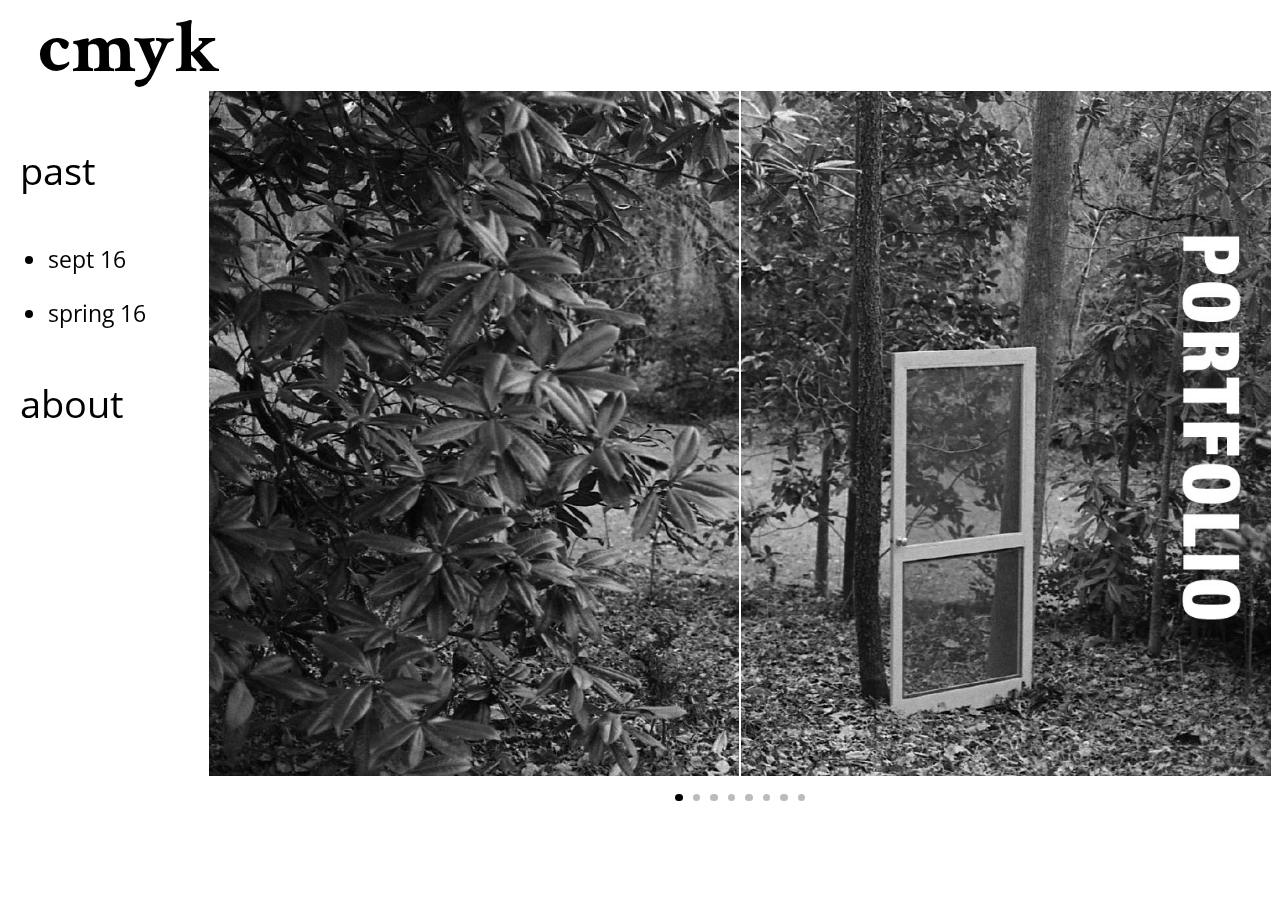
<file: index.html>
<!DOCTYPE html>
<html>
<head>
    <title>CMYK</title>
    <meta charset="utf-8">
    <meta name="description" content="">
    <meta name="author" content="Hans Tercek for CMYK">
    
    <meta name="viewport" content="width=device-width, height=device-height, initial-scale=1.0">
    
    <link rel="stylesheet" href="styles/normalize.css" />
    <link href="https://fonts.googleapis.com/css?family=Crimson+Text|Open+Sans:300" rel="stylesheet">
    <link rel="stylesheet" href="styles/index.css" />
</head>
<body>
    <!-- Navbar -->
    <div id="navbar">
        <div id="logo">
            <h1><span id="c">c</span><span id="m">m</span><span id="y">y</span><span id="k">k</span></h1>
        </div>
        
        <ul id="links">
            <li class="navlink"><a href="past.html">past</a></li>
            
            <!-- Store 3 recent issues max -->
            <li class="sublink" data-length="14" data-book="zine2"><a href="#">sept 16</a></li>
            <li class="sublink" data-length="14" data-book="zine1"><a href="#">spring 16</a></li>
            
            <li class="navlink"><a href="about.html">about</a></li>
        </ul>
    </div>
    
    
    <!-- Content -->
    <div id="content">
        
        <!-- Pages 0 and 1 NOTE: no left click (first page) -->
        <a name="0and1"></a>
        <div class="page-section" id="0and1">
            <div class="page-container">
                <div class="page-container-helper">
                    <div class="page-nav-container">
                        <img class="page" id="page0" src="images/zines/zine1/page0.jpg" draggable="false" data-page="0"/>
                        <img class="page" id="page1" src="images/zines/zine1/page1.jpg" draggable="false" data-length="14" data-book="zine1" data-page="1" />
                        <a href="#2and3"><div class="case-right"><div class="right">&gt;</div></div></a>
                    </div>
                </div>
                <div class="button-nav">
                    <a href="#0and1"><span class="dot-current" ></span></a><a href="#2and3"><span class="dot" ></span></a><a href="#4and5"><span class="dot" ></span></a><a href="#6and7"><span class="dot" ></span></a><a href="#8and9"><span class="dot" ></span></a><a href="#10and11"><span class="dot" ></span></a><a href="#12and13"><span class="dot" ></span></a><a href="#14and15"><span class="dot" ></span></a>
                </div>
            </div>
        </div>
        
        <!-- Pages 2 and 3 -->
        <a name="2and3"></a>
        <div class="page-section"  id="2and3">
            <div class="page-container">
                <div class="page-container-helper">
                    <div class="page-nav-container">
                        <img class="page" id="page2" src="images/zines/zine1/page2.jpg" draggable="false" data-page="2" />
                        <img class="page" id="page3" src="images/zines/zine1/page3.jpg" draggable="false" data-page="3" />
                        <a href="#0and1"><div class="case-left"><div class="left">&lt;</div></div></a>
                        <a href="#4and5"><div class="case-right"><div class="right">&gt;</div></div></a>
                    </div>
                </div>
                <div class="button-nav">
                    <a href="#0and1"><span class="dot" ></span></a><a href="#2and3"><span class="dot-current" ></span></a><a href="#4and5"><span class="dot" ></span></a><a href="#6and7"><span class="dot" ></span></a><a href="#8and9"><span class="dot" ></span></a><a href="#10and11"><span class="dot" ></span></a><a href="#12and13"><span class="dot" ></span></a><a href="#14and15"><span class="dot" ></span></a>
                </div>
            </div>
        </div>
        
        <!-- Pages 4 and 5 -->
        <a name="4and5"></a>
        <div class="page-section"  id="4and5">
            <div class="page-container">
                <div class="page-container-helper">
                    <div class="page-nav-container">
                        <img class="page" id="page4" src="images/zines/zine1/page4.jpg" draggable="false" data-page="4" />
                        <img class="page" id="page5" src="images/zines/zine1/page5.jpg" draggable="false" data-page="5" />
                        <a href="#2and3"><div class="case-left"><div class="left">&lt;</div></div></a>
                        <a href="#6and7"><div class="case-right"><div class="right">&gt;</div></div></a>
                    </div>
                </div>
                <div class="button-nav">
                    <a href="#0and1"><span class="dot" ></span></a><a href="#2and3"><span class="dot" ></span></a><a href="#4and5"><span class="dot-current" ></span></a><a href="#6and7"><span class="dot" ></span></a><a href="#8and9"><span class="dot" ></span></a><a href="#10and11"><span class="dot" ></span></a><a href="#12and13"><span class="dot" ></span></a><a href="#14and15"><span class="dot" ></span></a>
                </div>
            </div>
        </div>
        
        <!-- Pages 6 and 7 -->
        <a name="6and7"></a>
        <div class="page-section"  id="6and7">
            <div class="page-container">
                <div class="page-container-helper">
                    <div class="page-nav-container">
                        <img class="page" id="page6" src="images/zines/zine1/page6.jpg" draggable="false" data-page="6" />
                        <img class="page" id="page7" src="images/zines/zine1/page7.jpg" draggable="false" data-page="7" />
                        <a href="#4and5"><div class="case-left"><div class="left">&lt;</div></div></a>
                        <a href="#8and9"><div class="case-right"><div class="right">&gt;</div></div></a>
                    </div>
                </div>
                <div class="button-nav">
                    <a href="#0and1"><span class="dot" ></span></a><a href="#2and3"><span class="dot" ></span></a><a href="#4and5"><span class="dot" ></span></a><a href="#6and7"><span class="dot-current" ></span></a><a href="#8and9"><span class="dot" ></span></a><a href="#10and11"><span class="dot" ></span></a><a href="#12and13"><span class="dot" ></span></a><a href="#14and15"><span class="dot" ></span></a>
                </div>
            </div>
        </div>
        
        <!-- Pages 8 and 9 -->
        <a name="8and9"></a>
        <div class="page-section"  id="8and9">
            <div class="page-container">
                <div class="page-container-helper">
                    <div class="page-nav-container">
                        <img class="page" id="page8" src="images/zines/zine1/page8.jpg" draggable="false" data-page="8" />
                        <img class="page" id="page9" src="images/zines/zine1/page9.jpg" draggable="false" data-page="9" />
                        <a href="#6and7"><div class="case-left"><div class="left">&lt;</div></div></a>
                        <a href="#10and11"><div class="case-right"><div class="right">&gt;</div></div></a>
                    </div>
                </div>
                <div class="button-nav">
                    <a href="#0and1"><span class="dot" ></span></a><a href="#2and3"><span class="dot" ></span></a><a href="#4and5"><span class="dot" ></span></a><a href="#6and7"><span class="dot" ></span></a><a href="#8and9"><span class="dot-current" ></span></a><a href="#10and11"><span class="dot" ></span></a><a href="#12and13"><span class="dot" ></span></a><a href="#14and15"><span class="dot" ></span></a>
                </div>
            </div>
        </div>
        
        <!-- Pages 10 and 11 -->
        <a name="10and11"></a>
        <div class="page-section"  id="10and11">
            <div class="page-container">
                <div class="page-container-helper">
                    <div class="page-nav-container">
                        <img class="page" id="page10" src="images/zines/zine1/page10.jpg" draggable="false" data-page="10" />
                        <img class="page" id="page11" src="images/zines/zine1/page11.jpg" draggable="false" data-page="11" />
                        <a href="#8and9"><div class="case-left"><div class="left">&lt;</div></div></a>
                        <a href="#12and13"><div class="case-right"><div class="right">&gt;</div></div></a>
                    </div>
                </div>
                <div class="button-nav">
                    <a href="#0and1"><span class="dot" ></span></a><a href="#2and3"><span class="dot" ></span></a><a href="#4and5"><span class="dot" ></span></a><a href="#6and7"><span class="dot" ></span></a><a href="#8and9"><span class="dot" ></span></a><a href="#10and11"><span class="dot-current" ></span></a><a href="#12and13"><span class="dot" ></span></a><a href="#14and15"><span class="dot" ></span></a>
                </div>
            </div>
        </div>
        
        <!-- Pages 12 and 13 -->
        <a name="12and13"></a>
        <div class="page-section"  id="12and13">
            <div class="page-container">
                <div class="page-container-helper">
                    <div class="page-nav-container">
                        <img class="page" id="page12" src="images/zines/zine1/page12.jpg" draggable="false" data-page="12" />
                        <img class="page" id="page13" src="images/zines/zine1/page13.jpg" draggable="false" data-page="13" />
                        <a href="#10and11"><div class="case-left"><div class="left">&lt;</div></div></a>
                        <a href="#14and15"><div class="case-right"><div class="right">&gt;</div></div></a>
                    </div>
                </div>
                <div class="button-nav">
                    <a href="#0and1"><span class="dot" ></span></a><a href="#2and3"><span class="dot" ></span></a><a href="#4and5"><span class="dot" ></span></a><a href="#6and7"><span class="dot" ></span></a><a href="#8and9"><span class="dot" ></span></a><a href="#10and11"><span class="dot" ></span></a><a href="#12and13"><span class="dot-current" ></span></a><a href="#14and15"><span class="dot" ></span></a>
                </div>
            </div>
        </div>
        
        <!-- Pages 14 and 15 NOTE: No right click (last page)-->
        <a name="14and15"></a>
        <div class="page-section"  id="14and15">
            <div class="page-container">
                <div class="page-container-helper">
                    <div class="page-nav-container">
                        <img class="page" id="page14" src="images/zines/zine1/page14.jpg" draggable="false" data-page="14" />
                        <img class="page" id="page15" src="images/zines/zine1/page15.jpg" draggable="false" data-page="15" />
                        <a href="#12and13"><div class="case-left"><div class="left">&lt;</div></div></a>
                    </div>
                </div>
                <div class="button-nav">
                    <a href="#0and1"><span class="dot" ></span></a><a href="#2and3"><span class="dot" ></span></a><a href="#4and5"><span class="dot" ></span></a><a href="#6and7"><span class="dot" ></span></a><a href="#8and9"><span class="dot" ></span></a><a href="#10and11"><span class="dot" ></span></a><a href="#12and13"><span class="dot" ></span></a><a href="#14and15"><span class="dot-current" ></span></a>
                </div>
            </div>
        </div>
            
        </div>
    </div>
    
    
    
    <!-- Overlay -->
    <div id="overlay">
        <div id="overlay-content">
                <img id="overlay-page" src="images/zines/zine1/page1.jpg" draggable="false" />\
            <div id="page-count"><h3>page 1</h3></div>
            <div id="overlay-nav">
                <div id="overlay-left"><a href="#">&lt;</a></div><div id="overlay-right"><a href="#">&gt;</a></div>
            </div>
        </div>
        <div id="overlay-field"></div>
        <div id="overlay-close"><a href="#"><h3>&lt; return</h3></a></div>
    </div>

    
    <!-- Scripts -->
    <script src="scripts/jquery-3.1.0.min.js"></script>
    <!--<script src="https://ajax.googleapis.com/ajax/libs/jquery/1.12.2/jquery.min.js"></script>-->
    <script src="scripts/index.js"></script>
</body>
</html>
</file>
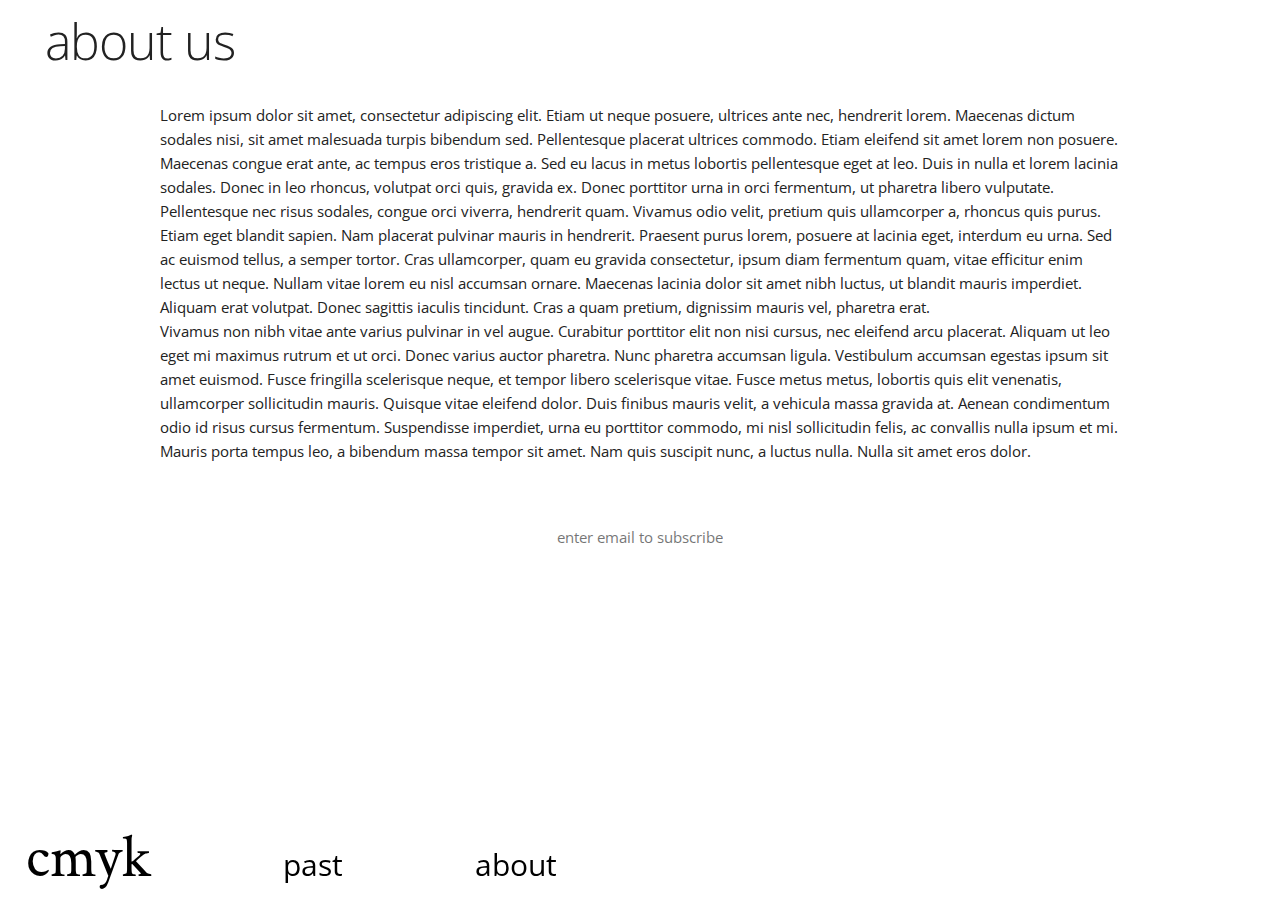
<file: about.html>
<!DOCTYPE html>
<head>
    <title>CMYK | about us</title>
    <meta charset="utf-8">
    <meta name="description" content="">
    <meta name="author" content="Hans Tercek for CMYK">
    
    <meta name="viewport" content="width=device-width, height=device-height, initial-scale=1.0">
    
    <link rel="stylesheet" href="styles/normalize.css" />
    <link rel="stylesheet" href="styles/skeleton.css" />
    <link href="https://fonts.googleapis.com/css?family=Crimson+Text|Open+Sans:300" rel="stylesheet">
    <link rel="stylesheet" href="styles/about.css" />
</head>
<body>
    <div class="row" id="title">
        <h1>about us</h1>
    </div>
    <div class="section">
        <div class="container" id="content">
            <div class="row" id="text">
                <div class="twelve columns">
                    <p>Lorem ipsum dolor sit amet, consectetur adipiscing elit. Etiam ut neque posuere, ultrices ante nec, hendrerit lorem. Maecenas dictum sodales nisi, sit amet malesuada turpis bibendum sed. Pellentesque placerat ultrices commodo. Etiam eleifend sit amet lorem non posuere. Maecenas congue erat ante, ac tempus eros tristique a. Sed eu lacus in metus lobortis pellentesque eget at leo. Duis in nulla et lorem lacinia sodales. Donec in leo rhoncus, volutpat orci quis, gravida ex. Donec porttitor urna in orci fermentum, ut pharetra libero vulputate.
<br />
Pellentesque nec risus sodales, congue orci viverra, hendrerit quam. Vivamus odio velit, pretium quis ullamcorper a, rhoncus quis purus. Etiam eget blandit sapien. Nam placerat pulvinar mauris in hendrerit. Praesent purus lorem, posuere at lacinia eget, interdum eu urna. Sed ac euismod tellus, a semper tortor. Cras ullamcorper, quam eu gravida consectetur, ipsum diam fermentum quam, vitae efficitur enim lectus ut neque. Nullam vitae lorem eu nisl accumsan ornare. Maecenas lacinia dolor sit amet nibh luctus, ut blandit mauris imperdiet. Aliquam erat volutpat. Donec sagittis iaculis tincidunt. Cras a quam pretium, dignissim mauris vel, pharetra erat.
<br />
Vivamus non nibh vitae ante varius pulvinar in vel augue. Curabitur porttitor elit non nisi cursus, nec eleifend arcu placerat. Aliquam ut leo eget mi maximus rutrum et ut orci. Donec varius auctor pharetra. Nunc pharetra accumsan ligula. Vestibulum accumsan egestas ipsum sit amet euismod. Fusce fringilla scelerisque neque, et tempor libero scelerisque vitae. Fusce metus metus, lobortis quis elit venenatis, ullamcorper sollicitudin mauris. Quisque vitae eleifend dolor. Duis finibus mauris velit, a vehicula massa gravida at. Aenean condimentum odio id risus cursus fermentum. Suspendisse imperdiet, urna eu porttitor commodo, mi nisl sollicitudin felis, ac convallis nulla ipsum et mi. Mauris porta tempus leo, a bibendum massa tempor sit amet. Nam quis suscipit nunc, a luctus nulla. Nulla sit amet eros dolor.</p>
                </div>
            </div>
            <div class="row">
                <div class="twelve columns">
                    <div id="email-input"><input type="email" id="email" name="email" placeholder="enter email to subscribe">   
                    </div>
                </div>
            </div>
        </div>
    </div>
    
    <div id="navbar">
        <a href="index.html" id="logo">cmyk</a>
        <a href="past.html" id="link">past</a>
        <a href="#" id="link">about</a>
    </div>
    
    <!-- Scripts -->
    <!--<script src="https://ajax.googleapis.com/ajax/libs/jquery/1.12.2/jquery.min.js"></script>-->
</body>
</file>
<file: styles/index.css>
body {
    background-color: white;
    font-size: 10px;
}

a {
    text-decoration: none;
    color: black;
}

a:hover {
    color: black;
}

/* Navbar */
#navbar {
    background-color: white;
    height: 100%;
    position: fixed;
    top: 0;
    left: 0;
    width: 30%;
    max-width: 20em;
    z-index: 1;
}

h1, h2 {
    padding: 0;
    margin: 0;
}

#logo {
    font-family: 'Crimson Text', serif;
    padding-left: 1em;
    margin: 0;
    font-size: 5vw;
}

#links {
    padding-top: 0em;
    margin-left: -2em;
    list-style-type: none;
    font-family: 'Open Sans', sans-serif;
    display: inline-block;
    width: 100%;
}

.navlink {
    font-size: 5vw;
    padding: 1em 0;
}

.sublink {
    font-size: 3vw;
    padding: .5em 0em;
    margin: 0 1.25em;
    list-style-type: disc;
}

/* Content (mobile) */
#content {
    position: fixed;
    right: 0;
    top: 0;
    bottom: 0;
    background-color: white;
    width: 70%;
    overflow-x: scroll;
}

.page {
    cursor: pointer;
    width: 100%;
    height: auto;
    padding-top: 1em;
}

/* Overlay */
#overlay {
    position: fixed;
    display: none;
    width: 100vw;
    height: 100vh;
    top: 0;
    left: 0;
    z-index: 10;
    background-color: black;
}
#overlay-content {
    position: fixed;
    z-index: 15;
}
#overlay-page {
    width: 100%;
    height: auto;
}
#overlay h3 {
    padding: 0;
    margin: 0;
    font-family: 'Open Sans', sans-serif;
    color: white;
    font-size: 1.5em;
}
#page-count {
    text-align: right;
    padding-right: 2%;
}
#overlay-nav {
    width: 100%;
}
#overlay-nav a {
    font-family: 'Open Sans', sans-serif;
    color: white;
    font-size: 5em;
}
#overlay-left {
    position: absolute;
    display: inline-block;
    left: 2%;
    text-align: left;
    padding-right: 2em;
    /*background-color: red;*/
}
#overlay-right {
    position: absolute;
    display: inline-block;
    right: 2%;
    text-align: right;
    padding-left: 2em;
}
#overlay-close {
    position: fixed;
    z-index: 15;
    left: 2%;
    bottom: 2%;
}
#overlay-field {
    position: fixed;
    top: 0;
    left: 0;
    width: 100vw;
    height: 100vh;
    z-index: 11;
    background-color: black;
}

/* Hide first and last pages on mobile */
#page0, #page15 {
    display: none;
}
.button-nav, .case-left, .case-right {
    display: none;
}

/* Desktop Query */
@media (min-width: 750px) {
    #navbar {
        width: 20em;
    }
    #logo {
        font-size: 3.75em;
    }
    .navlink {
        font-size: 3.75em;
    }
    .sublink {
        font-size: 2.25em;
    }
    #content {
        width: 100%;
        overflow: auto;
        margin-left: 20em; /* width navbar */
    }
    .page-section {
        display: table;
        height: 100vh;
        width: auto;
        text-align: center;
        padding-left: 20em;
        margin: 0 auto;
    }
    .page-container {
        display: table-cell;
        width: inherit;
        height: auto;
        vertical-align: middle;
        margin-top: 2vh;
    }
    .page-container-helper {
        display: inline-block;
    }
    .page-nav-container {
        position: relative;
    }
    .page {
        max-height: 90vh;
        width: auto;
        max-width: 49%;
    }
    .case-left, .case-right {
        position: absolute;
        top: 50%;
        transform: translateY(-50%);
        width: 4em;
        height: 8em;
        background-color: rgba(0,0,0,.75);
    }
    .case-left {
        border-radius: 0 1em 1em 0;
    }
    .case-right {
        border-radius: 1em 0 0 1em;
    }
    .case-left {
        left: .8em;
    }
    .case-right {
        right: .8em;
    }
    .left, .right {
        position: absolute;
        top: 50%;
        transform: translateY(-50%);
        font-family: 'Open Sans', sans-serif;
        color: white;
        font-size: 5em;
    }
    .left {
        padding-left: .1em;
    }
    .right {
        right: 0;
        padding-right: .1em;
    }
    #page0, #page15 {
        display: inline-block;
    }
    .button-nav {
        display: block;
    }
    .dot, .dot-current {
        display: inline-block;
        height: .75em;
        width: .75em;
        margin: 1.5% .5em;
        background-color: #bbb;
        border-radius: 50%;
        transition: background-color 0.6s ease;
    }
    .dot:hover, .dot-current {
        background-color: black;
    }
    #overlay-content {
        width: 100%;
        height: 100%;
        text-align: center;
    }
    #overlay-page {
        width: auto;
        height: 100%;
    }
    #page-count {
        position: fixed;
        text-align: left;
        left: 2%;
        top: 2%;
        padding: 0;
    }
    #overlay-nav {
        position: fixed;
        top: 45%;
        z-index: 12;
    }
}
</file>
<file: styles/skeleton.css>
/*
* Skeleton V2.0.4
* Copyright 2014, Dave Gamache
* www.getskeleton.com
* Free to use under the MIT license.
* http://www.opensource.org/licenses/mit-license.php
* 12/29/2014
*/


/* Table of contents
––––––––––––––––––––––––––––––––––––––––––––––––––
- Grid
- Base Styles
- Typography
- Links
- Buttons
- Forms
- Lists
- Code
- Tables
- Spacing
- Utilities
- Clearing
- Media Queries
*/


/* Grid
–––––––––––––––––––––––––––––––––––––––––––––––––– */
.container {
  position: relative;
  width: 100%;
  max-width: 960px;
  margin: 0 auto;
  padding: 0 20px;
  box-sizing: border-box; }
.column,
.columns {
  width: 100%;
  float: left;
  box-sizing: border-box; }

/* For devices larger than 400px */
@media (min-width: 400px) {
  .container {
    width: 85%;
    padding: 0; }
}

/* For devices larger than 550px */
@media (min-width: 550px) {
  .container {
    width: 80%; }
  .column,
  .columns {
    margin-left: 4%; }
  .column:first-child,
  .columns:first-child {
    margin-left: 0; }

  .one.column,
  .one.columns                    { width: 4.66666666667%; }
  .two.columns                    { width: 13.3333333333%; }
  .three.columns                  { width: 22%;            }
  .four.columns                   { width: 30.6666666667%; }
  .five.columns                   { width: 39.3333333333%; }
  .six.columns                    { width: 48%;            }
  .seven.columns                  { width: 56.6666666667%; }
  .eight.columns                  { width: 65.3333333333%; }
  .nine.columns                   { width: 74.0%;          }
  .ten.columns                    { width: 82.6666666667%; }
  .eleven.columns                 { width: 91.3333333333%; }
  .twelve.columns                 { width: 100%; margin-left: 0; }

  .one-third.column               { width: 30.6666666667%; }
  .two-thirds.column              { width: 65.3333333333%; }

  .one-half.column                { width: 48%; }

  /* Offsets */
  .offset-by-one.column,
  .offset-by-one.columns          { margin-left: 8.66666666667%; }
  .offset-by-two.column,
  .offset-by-two.columns          { margin-left: 17.3333333333%; }
  .offset-by-three.column,
  .offset-by-three.columns        { margin-left: 26%;            }
  .offset-by-four.column,
  .offset-by-four.columns         { margin-left: 34.6666666667%; }
  .offset-by-five.column,
  .offset-by-five.columns         { margin-left: 43.3333333333%; }
  .offset-by-six.column,
  .offset-by-six.columns          { margin-left: 52%;            }
  .offset-by-seven.column,
  .offset-by-seven.columns        { margin-left: 60.6666666667%; }
  .offset-by-eight.column,
  .offset-by-eight.columns        { margin-left: 69.3333333333%; }
  .offset-by-nine.column,
  .offset-by-nine.columns         { margin-left: 78.0%;          }
  .offset-by-ten.column,
  .offset-by-ten.columns          { margin-left: 86.6666666667%; }
  .offset-by-eleven.column,
  .offset-by-eleven.columns       { margin-left: 95.3333333333%; }

  .offset-by-one-third.column,
  .offset-by-one-third.columns    { margin-left: 34.6666666667%; }
  .offset-by-two-thirds.column,
  .offset-by-two-thirds.columns   { margin-left: 69.3333333333%; }

  .offset-by-one-half.column,
  .offset-by-one-half.columns     { margin-left: 52%; }

}


/* Base Styles
–––––––––––––––––––––––––––––––––––––––––––––––––– */
/* NOTE
html is set to 62.5% so that all the REM measurements throughout Skeleton
are based on 10px sizing. So basically 1.5rem = 15px :) */
html {
  font-size: 62.5%; }
body {
  font-size: 1.5em; /* currently ems cause chrome bug misinterpreting rems on body element */
  line-height: 1.6;
  font-weight: 400;
  font-family: "Raleway", "HelveticaNeue", "Helvetica Neue", Helvetica, Arial, sans-serif;
  color: #222; }


/* Typography
–––––––––––––––––––––––––––––––––––––––––––––––––– */
h1, h2, h3, h4, h5, h6 {
  margin-top: 0;
  margin-bottom: 2rem;
  font-weight: 300; }
h1 { font-size: 4.0rem; line-height: 1.2;  letter-spacing: -.1rem;}
h2 { font-size: 3.6rem; line-height: 1.25; letter-spacing: -.1rem; }
h3 { font-size: 3.0rem; line-height: 1.3;  letter-spacing: -.1rem; }
h4 { font-size: 2.4rem; line-height: 1.35; letter-spacing: -.08rem; }
h5 { font-size: 1.8rem; line-height: 1.5;  letter-spacing: -.05rem; }
h6 { font-size: 1.5rem; line-height: 1.6;  letter-spacing: 0; }

/* Larger than phablet */
@media (min-width: 550px) {
  h1 { font-size: 5.0rem; }
  h2 { font-size: 4.2rem; }
  h3 { font-size: 3.6rem; }
  h4 { font-size: 3.0rem; }
  h5 { font-size: 2.4rem; }
  h6 { font-size: 1.5rem; }
}

p {
  margin-top: 0; }


/* Links
–––––––––––––––––––––––––––––––––––––––––––––––––– */
a {
  color: #1EAEDB; }
a:hover {
  color: #0FA0CE; }


/* Buttons
–––––––––––––––––––––––––––––––––––––––––––––––––– */
.button,
button,
input[type="submit"],
input[type="reset"],
input[type="button"] {
  display: inline-block;
  height: 38px;
  padding: 0 30px;
  color: #555;
  text-align: center;
  font-size: 11px;
  font-weight: 600;
  line-height: 38px;
  letter-spacing: .1rem;
  text-transform: uppercase;
  text-decoration: none;
  white-space: nowrap;
  background-color: transparent;
  border-radius: 4px;
  border: 1px solid #bbb;
  cursor: pointer;
  box-sizing: border-box; }
.button:hover,
button:hover,
input[type="submit"]:hover,
input[type="reset"]:hover,
input[type="button"]:hover,
.button:focus,
button:focus,
input[type="submit"]:focus,
input[type="reset"]:focus,
input[type="button"]:focus {
  color: #333;
  border-color: #888;
  outline: 0; }
.button.button-primary,
button.button-primary,
input[type="submit"].button-primary,
input[type="reset"].button-primary,
input[type="button"].button-primary {
  color: #FFF;
  background-color: #33C3F0;
  border-color: #33C3F0; }
.button.button-primary:hover,
button.button-primary:hover,
input[type="submit"].button-primary:hover,
input[type="reset"].button-primary:hover,
input[type="button"].button-primary:hover,
.button.button-primary:focus,
button.button-primary:focus,
input[type="submit"].button-primary:focus,
input[type="reset"].button-primary:focus,
input[type="button"].button-primary:focus {
  color: #FFF;
  background-color: #1EAEDB;
  border-color: #1EAEDB; }


/* Forms
–––––––––––––––––––––––––––––––––––––––––––––––––– */
input[type="email"],
input[type="number"],
input[type="search"],
input[type="text"],
input[type="tel"],
input[type="url"],
input[type="password"],
textarea,
select {
  height: 38px;
  padding: 6px 10px; /* The 6px vertically centers text on FF, ignored by Webkit */
  background-color: #fff;
  border: 1px solid #D1D1D1;
  border-radius: 4px;
  box-shadow: none;
  box-sizing: border-box; }
/* Removes awkward default styles on some inputs for iOS */
input[type="email"],
input[type="number"],
input[type="search"],
input[type="text"],
input[type="tel"],
input[type="url"],
input[type="password"],
textarea {
  -webkit-appearance: none;
     -moz-appearance: none;
          appearance: none; }
textarea {
  min-height: 65px;
  padding-top: 6px;
  padding-bottom: 6px; }
input[type="email"]:focus,
input[type="number"]:focus,
input[type="search"]:focus,
input[type="text"]:focus,
input[type="tel"]:focus,
input[type="url"]:focus,
input[type="password"]:focus,
textarea:focus,
select:focus {
  border: 1px solid #33C3F0;
  outline: 0; }
label,
legend {
  display: block;
  margin-bottom: .5rem;
  font-weight: 600; }
fieldset {
  padding: 0;
  border-width: 0; }
input[type="checkbox"],
input[type="radio"] {
  display: inline; }
label > .label-body {
  display: inline-block;
  margin-left: .5rem;
  font-weight: normal; }


/* Lists
–––––––––––––––––––––––––––––––––––––––––––––––––– */
ul {
  list-style: circle inside; }
ol {
  list-style: decimal inside; }
ol, ul {
  padding-left: 0;
  margin-top: 0; }
ul ul,
ul ol,
ol ol,
ol ul {
  margin: 1.5rem 0 1.5rem 3rem;
  font-size: 90%; }
li {
  margin-bottom: 1rem; }


/* Code
–––––––––––––––––––––––––––––––––––––––––––––––––– */
code {
  padding: .2rem .5rem;
  margin: 0 .2rem;
  font-size: 90%;
  white-space: nowrap;
  background: #F1F1F1;
  border: 1px solid #E1E1E1;
  border-radius: 4px; }
pre > code {
  display: block;
  padding: 1rem 1.5rem;
  white-space: pre; }


/* Tables
–––––––––––––––––––––––––––––––––––––––––––––––––– */
th,
td {
  padding: 12px 15px;
  text-align: left;
  border-bottom: 1px solid #E1E1E1; }
th:first-child,
td:first-child {
  padding-left: 0; }
th:last-child,
td:last-child {
  padding-right: 0; }


/* Spacing
–––––––––––––––––––––––––––––––––––––––––––––––––– */
button,
.button {
  margin-bottom: 1rem; }
input,
textarea,
select,
fieldset {
  margin-bottom: 1.5rem; }
pre,
blockquote,
dl,
figure,
table,
p,
ul,
ol,
form {
  margin-bottom: 2.5rem; }


/* Utilities
–––––––––––––––––––––––––––––––––––––––––––––––––– */
.u-full-width {
  width: 100%;
  box-sizing: border-box; }
.u-max-full-width {
  max-width: 100%;
  box-sizing: border-box; }
.u-pull-right {
  float: right; }
.u-pull-left {
  float: left; }


/* Misc
–––––––––––––––––––––––––––––––––––––––––––––––––– */
hr {
  margin-top: 3rem;
  margin-bottom: 3.5rem;
  border-width: 0;
  border-top: 1px solid #E1E1E1; }


/* Clearing
–––––––––––––––––––––––––––––––––––––––––––––––––– */

/* Self Clearing Goodness */
.container:after,
.row:after,
.u-cf {
  content: "";
  display: table;
  clear: both; }


/* Media Queries
–––––––––––––––––––––––––––––––––––––––––––––––––– */
/*
Note: The best way to structure the use of media queries is to create the queries
near the relevant code. For example, if you wanted to change the styles for buttons
on small devices, paste the mobile query code up in the buttons section and style it
there.
*/


/* Larger than mobile */
@media (min-width: 400px) {}

/* Larger than phablet (also point when grid becomes active) */
@media (min-width: 550px) {}

/* Larger than tablet */
@media (min-width: 750px) {}

/* Larger than desktop */
@media (min-width: 1000px) {}

/* Larger than Desktop HD */
@media (min-width: 1200px) {}
</file>
<file: styles/about.css>
html {
    font-size: 10px;
}

#title {
    font-family: 'Open Sans', sans-serif;
    font-size: 3em;
    padding: .25em 1em;
}

#content {
    padding-bottom: 5em; /*matches heigh of navbar*/
}

#text {
    text-align: left;
}

p {
    font-family: 'Open Sans', sans-serif;
    font-size: 1em;
}

a {
    text-decoration: none;
    color: black;
    transition: color .5s;
}

a:hover {
    color: white;
    transition: color 2s ease-in;
}

#navbar {
    position: fixed;
    bottom: 0;
    left: 0;
    width: 100%;
    height: 5em;
    background-color: white;
}

#logo {
    font-family: 'Crimson Text', serif;
    display: inline-block;
    padding-left: 2%;
    font-size: 4em;
    margin-top: -.25em;
}

#link {
    display: inline-block;
    font-family: 'Open Sans', sans-serif;
    font-size: 2em;
    padding-left: 10%;
}

h4 {
    padding: 0;
    margin: 0;
}

#email-input {
    width: 60%;
    min-width: 18em;
    margin: 0 auto;
    padding: 2em 0;
}

input[type="email"] {
    width: 100%;
    font-family: 'Open Sans', sans-serif;
    color: black;
    text-align: center;
    background: none;
    font-size: 1em;
    outline: 0;
    border: 0;
}

input[type="email"]:focus {
    border: 0;
    outline: 0;
}
</file>
